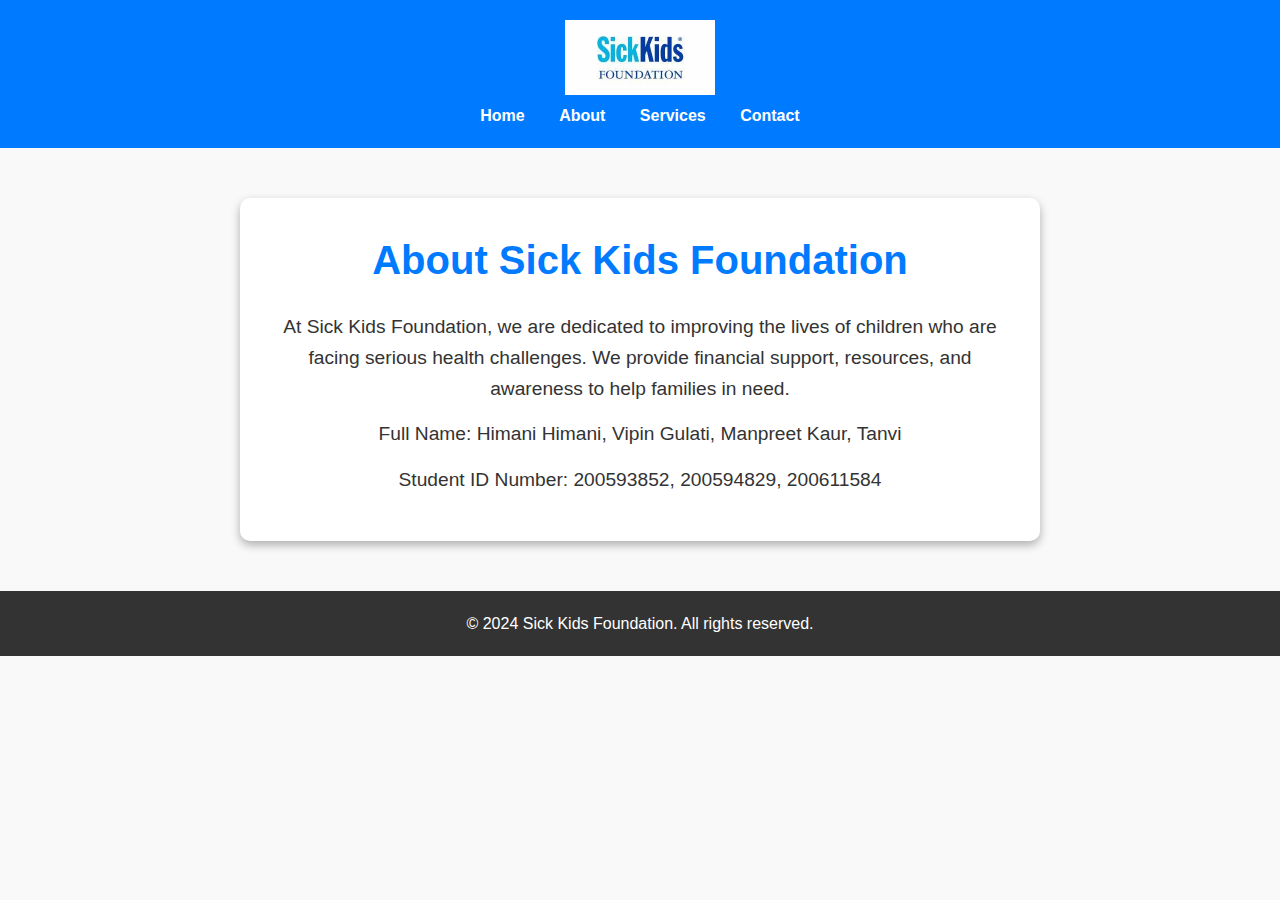
<file: about.html>
<!DOCTYPE html>
<html lang="en">
<head>
    <meta charset="UTF-8">
    <meta name="viewport" content="width=device-width, initial-scale=1.0">
    <title>About Us | Sick Kids Foundation</title>
    <link rel="stylesheet" href="styles.css">
</head>
<body>
    <header>
        <div class="logo">
            <img src="th.jpeg" alt="Sick Kids Foundation Logo">
        </div>
        <nav>
            <ul>
                <li><a href="index.html">Home</a></li>
                <li><a href="about.html">About</a></li>
                <li><a href="services.html">Services</a></li>
                <li><a href="contact.html">Contact</a></li>
            </ul>
        </nav>
    </header>
    
    <main>
        <section class="about">
            <h1>About Sick Kids Foundation</h1>
            <p>At Sick Kids Foundation, we are dedicated to improving the lives of children who are facing serious health challenges. We provide financial support, resources, and awareness to help families in need.</p>
            <p>Full Name: Himani Himani, Vipin Gulati, Manpreet Kaur, Tanvi</p>
            <p>Student ID Number: 200593852, 200594829, 200611584</p>
        </section>
    </main>
    
    <footer>
        <p>&copy; 2024 Sick Kids Foundation. All rights reserved.</p>
    </footer>
</body>
</html>
</file>
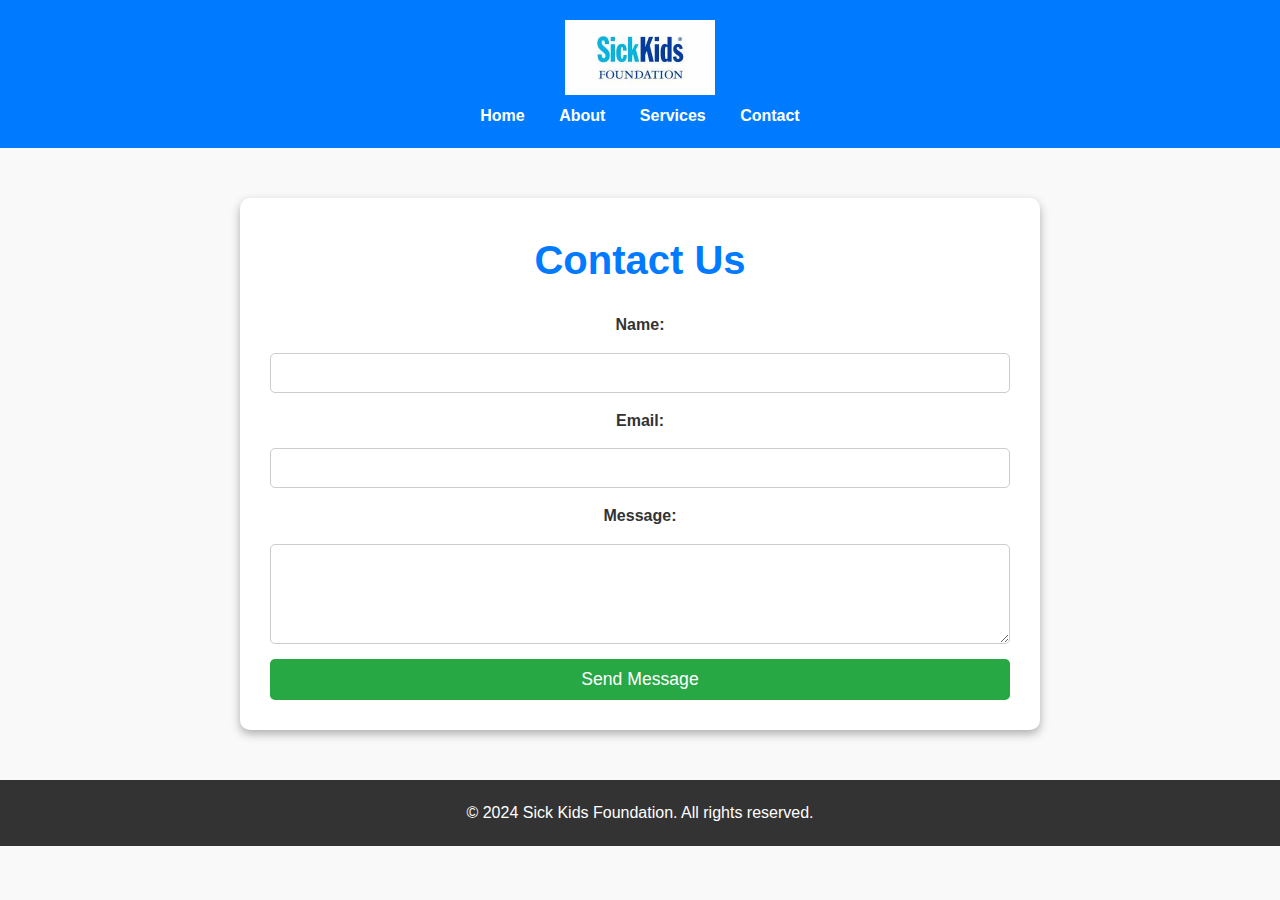
<file: contact.html>
<!DOCTYPE html>
<html lang="en">
<head>
    <meta charset="UTF-8">
    <meta name="viewport" content="width=device-width, initial-scale=1.0">
    <title>Contact Us | Sick Kids Foundation</title>
    <link rel="stylesheet" href="styles.css">
</head>
<body>
    <header>
        <div class="logo">
            <img src="th.jpeg" alt="Sick Kids Foundation Logo">
        </div>
        <nav>
            <ul>
                <li><a href="index.html">Home</a></li>
                <li><a href="about.html">About</a></li>
                <li><a href="services.html">Services</a></li>
                <li><a href="contact.html">Contact</a></li>
            </ul>
        </nav>
    </header>
    
    <main>
        <section class="contact">
            <h1>Contact Us</h1>
            <form action="submit-form.php" method="post">
                <label for="name">Name:</label>
                <input type="text" id="name" name="name" required>
                
                <label for="email">Email:</label>
                <input type="email" id="email" name="email" required>
                
                <label for="message">Message:</label>
                <textarea id="message" name="message" required></textarea>
                
                <button type="submit">Send Message</button>
            </form>
        </section>
    </main>
    
    <footer>
        <p>&copy; 2024 Sick Kids Foundation. All rights reserved.</p>
    </footer>
</body>
</html>
</file>
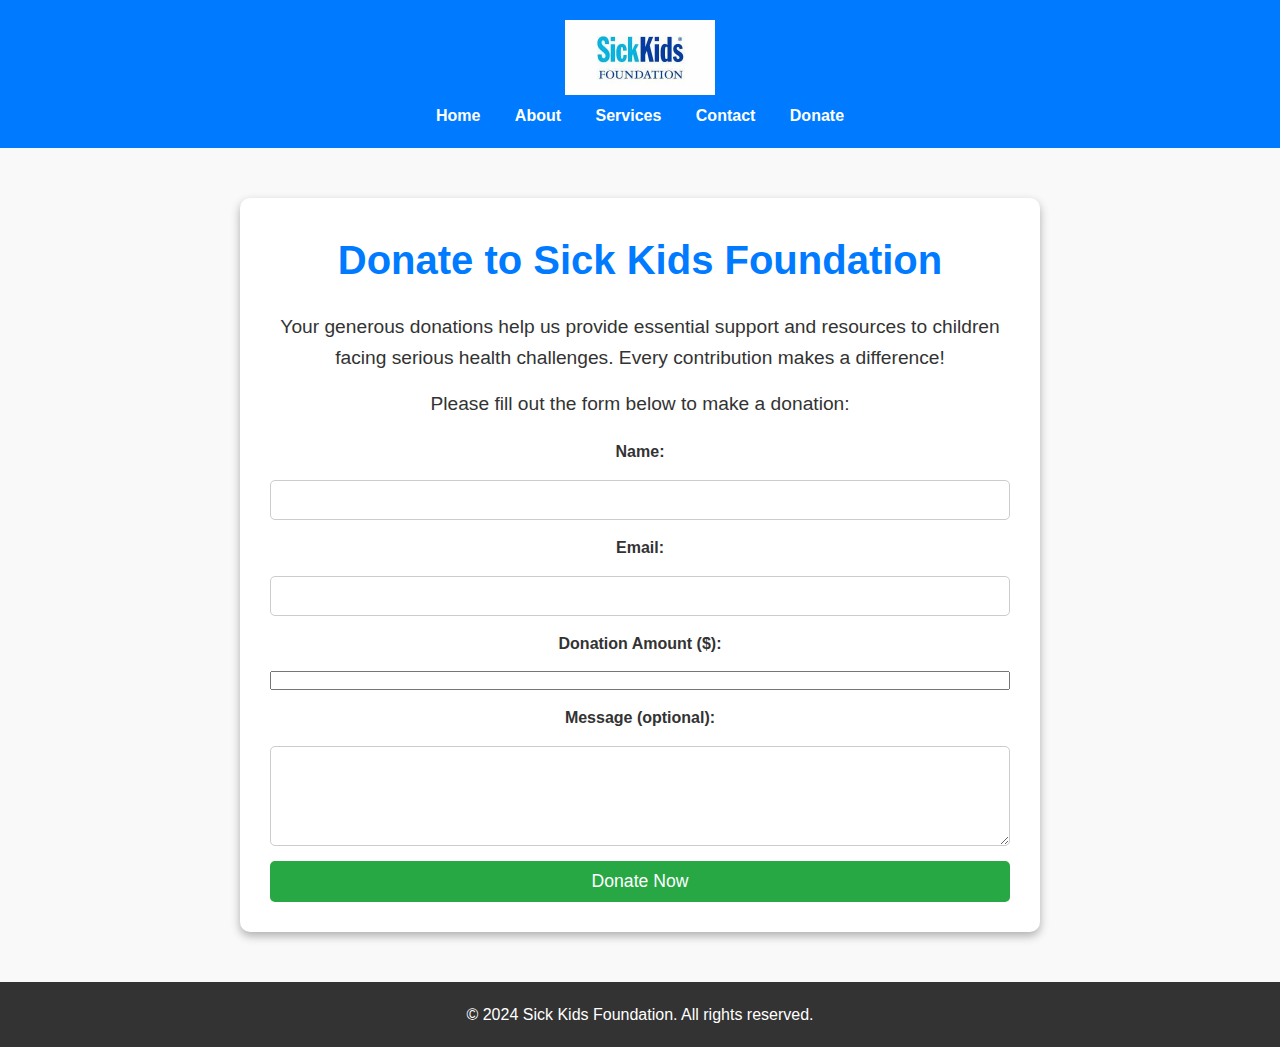
<file: donate.html>
<!DOCTYPE html>
<html lang="en">
<head>
    <meta charset="UTF-8">
    <meta name="viewport" content="width=device-width, initial-scale=1.0">
    <title>Donate | Sick Kids Foundation</title>
    <link rel="stylesheet" href="styles.css">
</head>
<body>
    <header>
        <div class="logo">
            <img src="th.jpeg" alt="Sick Kids Foundation Logo">
        </div>
        <nav>
            <ul>
                <li><a href="index.html">Home</a></li>
                <li><a href="about.html">About</a></li>
                <li><a href="services.html">Services</a></li>
                <li><a href="contact.html">Contact</a></li>
                <li><a href="donate.html">Donate</a></li>
            </ul>
        </nav>
    </header>

    <main>
        <section class="donate">
            <h1>Donate to Sick Kids Foundation</h1>
            <p>Your generous donations help us provide essential support and resources to children facing serious health challenges. Every contribution makes a difference!</p>
            <p>Please fill out the form below to make a donation:</p>
            <form action="#" method="post">
                <label for="name">Name:</label>
                <input type="text" id="name" name="name" required>

                <label for="email">Email:</label>
                <input type="email" id="email" name="email" required>

                <label for="amount">Donation Amount ($):</label>
                <input type="number" id="amount" name="amount" min="1" required>

                <label for="message">Message (optional):</label>
                <textarea id="message" name="message"></textarea>

                <button type="submit">Donate Now</button>
            </form>
        </section>
    </main>

    <footer>
        <p>&copy; 2024 Sick Kids Foundation. All rights reserved.</p>
    </footer>
</body>
</html>
</file>
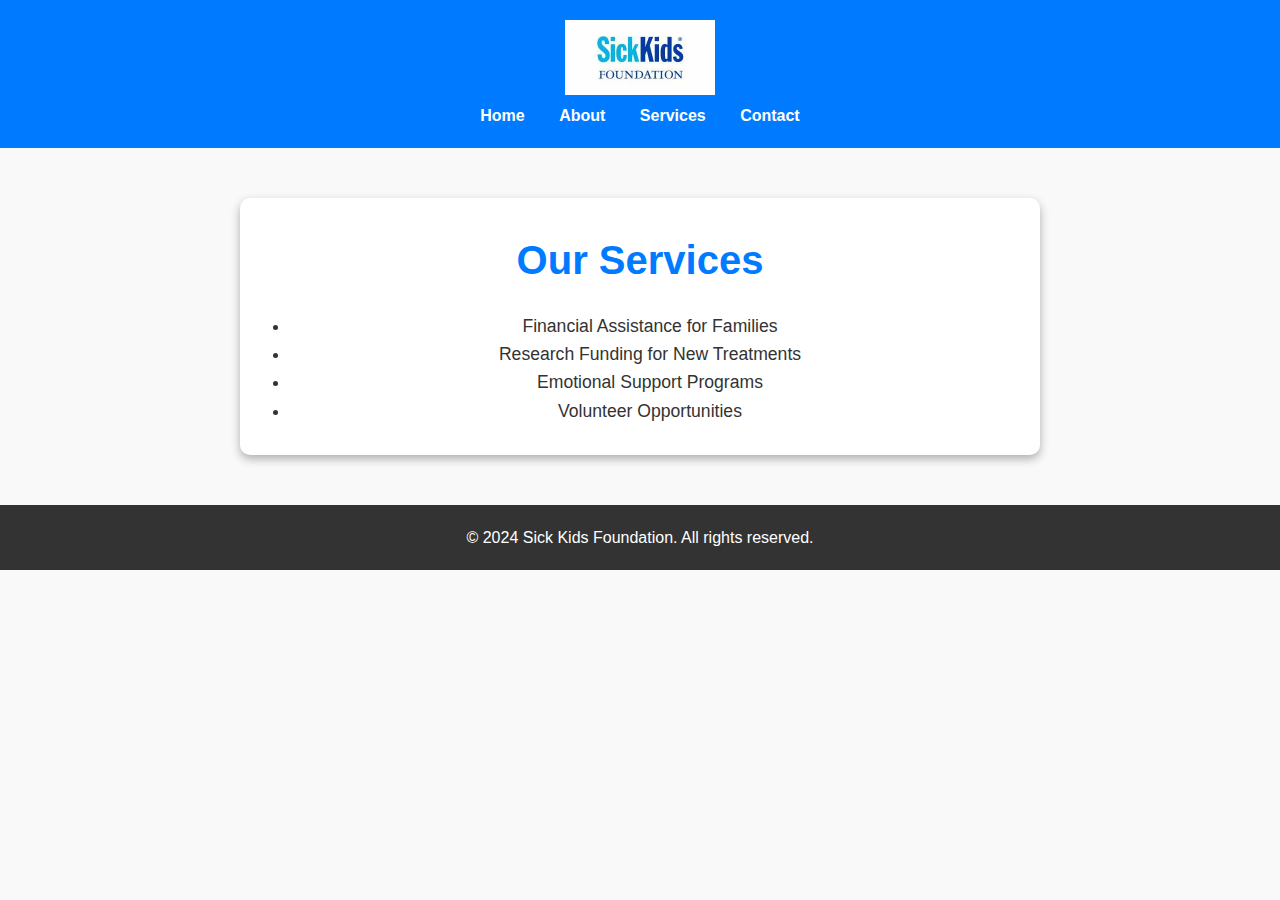
<file: services.html>
<!DOCTYPE html>
<html lang="en">
<head>
    <meta charset="UTF-8">
    <meta name="viewport" content="width=device-width, initial-scale=1.0">
    <title>Services | Sick Kids Foundation</title>
    <link rel="stylesheet" href="styles.css">
</head>
<body>
    <header>
        <div class="logo">
            <img src="th.jpeg" alt="Sick Kids Foundation Logo">
        </div>
        <nav>
            <ul>
                <li><a href="index.html">Home</a></li>
                <li><a href="about.html">About</a></li>
                <li><a href="services.html">Services</a></li>
                <li><a href="contact.html">Contact</a></li>
            </ul>
        </nav>
    </header>
    
    <main>
        <section class="services">
            <h1>Our Services</h1>
            <ul>
                <li>Financial Assistance for Families</li>
                <li>Research Funding for New Treatments</li>
                <li>Emotional Support Programs</li>
                <li>Volunteer Opportunities</li>
            </ul>
        </section>
    </main>
    
    <footer>
        <p>&copy; 2024 Sick Kids Foundation. All rights reserved.</p>
    </footer>
</body>
</html>
</file>
<file: styles.css>
/* General Reset */
* {
    margin: 0;
    padding: 0;
    box-sizing: border-box;
}

/* Body Styling */
body {
    font-family: 'Arial', sans-serif; /* First font family */
    line-height: 1.6;
    color: #333;
    background-color: #f9f9f9; /* Light background color */
}

/* Header Styling */
header {
    background: #007BFF; /* Header background color */
    color: white;
    padding: 20px 0;
    text-align: center;
}

header .logo img {
    max-width: 150px; /* Logo size */
}

/* Navigation Menu */
nav ul {
    list-style: none;
    padding: 0;
}

nav ul li {
    display: inline;
    margin: 0 15px;
}

nav a {
    color: white;
    text-decoration: none;
    font-weight: bold;
    transition: color 0.3s;
}

nav a:hover {
    color: #FFD700; /* Gold color on hover */
}

.hero {
    background: url('images/hero-bg.jpeg') no-repeat center center/cover; /* Background image for hero section */
    color: white;
    padding: 100px 20px;
    border-radius: 10px;
    box-shadow: 0 4px 10px rgba(0, 0, 0, 0.3);
}

.hero h1 {
    font-size: 2.5em;
    margin-bottom: 20px;
}

.hero p {
    font-size: 1.2em;
    margin-bottom: 30px;
}

/* Donation Button */
.donation-btn {
    background: #28a745; /* Button color */
    color: white;
    padding: 15px 30px;
    border: none;
    border-radius: 5px;
    text-decoration: none;
    font-size: 1.1em;
    transition: background 0.3s;
}

.donation-btn:hover {
    background: #218838; /* Darker shade on hover */
}

/* Footer Styling */
footer {
    background: #333;
    color: white;
    text-align: center;
    padding: 20px 0;
    position: relative;
    bottom: 0;
    width: 100%;
}

/* Responsive Design */
@media (max-width: 768px) {
    nav ul li {
        display: block;
        margin: 10px 0;
    }

    .hero {
        padding: 50px 20px; /* Adjust padding for smaller screens */
    }

    .hero h1 {
        font-size: 2em; /* Smaller font size for smaller screens */
    }
}
/* Main Section */
main {
    padding: 50px 20px;
    text-align: center; /* Centered text for main sections */
}

/* Section Styling */
section {
    background: white;
    padding: 30px;
    border-radius: 10px;
    box-shadow: 0 4px 10px rgba(0, 0, 0, 0.3);
    margin: auto;
    max-width: 800px; /* Limit width for readability */
}

section h1 {
    font-size: 2.5em;
    margin-bottom: 20px;
    color: #007BFF; /* Color for headings */
}

section p {
    font-size: 1.2em;
    margin: 15px 0;
}

/* Specific Styles for Services Page */
.services ul {
    list-style-type: disc; /* Bulleted list */
    margin-left: 20px; /* Indent list */
    font-size: 1.1em; /* Slightly smaller font for list items */
}

/* Form Styles for Contact Page */
form {
    display: flex;
    flex-direction: column; /* Stack form elements */
    gap: 15px; /* Space between elements */
    margin-top: 20px; /* Space above the form */
}

label {
    font-weight: bold; /* Bold labels */
}

input[type="text"],
input[type="email"],
textarea {
    padding: 10px;
    border: 1px solid #ccc; /* Light border */
    border-radius: 5px; /* Rounded corners */
    font-size: 1em; /* Font size */
}

textarea {
    resize: vertical; /* Allow vertical resizing */
    min-height: 100px; /* Minimum height */
}

button {
    background: #28a745; /* Button color */
    color: white;
    padding: 10px;
    border: none;
    border-radius: 5px;
    cursor: pointer; /* Pointer cursor */
    font-size: 1.1em; /* Font size */
    transition: background 0.3s;
}

button:hover {
    background: #218838; /* Darker shade on hover */
}

/* Footer Styling */
footer {
    background: #333;
    color: white;
    text-align: center;
    padding: 20px 0;
    position: relative;
    bottom: 0;
    width: 100%;
}

/* Responsive Design */
@media (max-width: 768px) {
    nav ul li {
        display: block;
        margin: 10px 0;
    }

    section {
        padding: 20px; /* Adjust padding for smaller screens */
    }

    section h1 {
        font-size: 2em; /* Smaller font size for smaller screens */
    }
}
</file>
